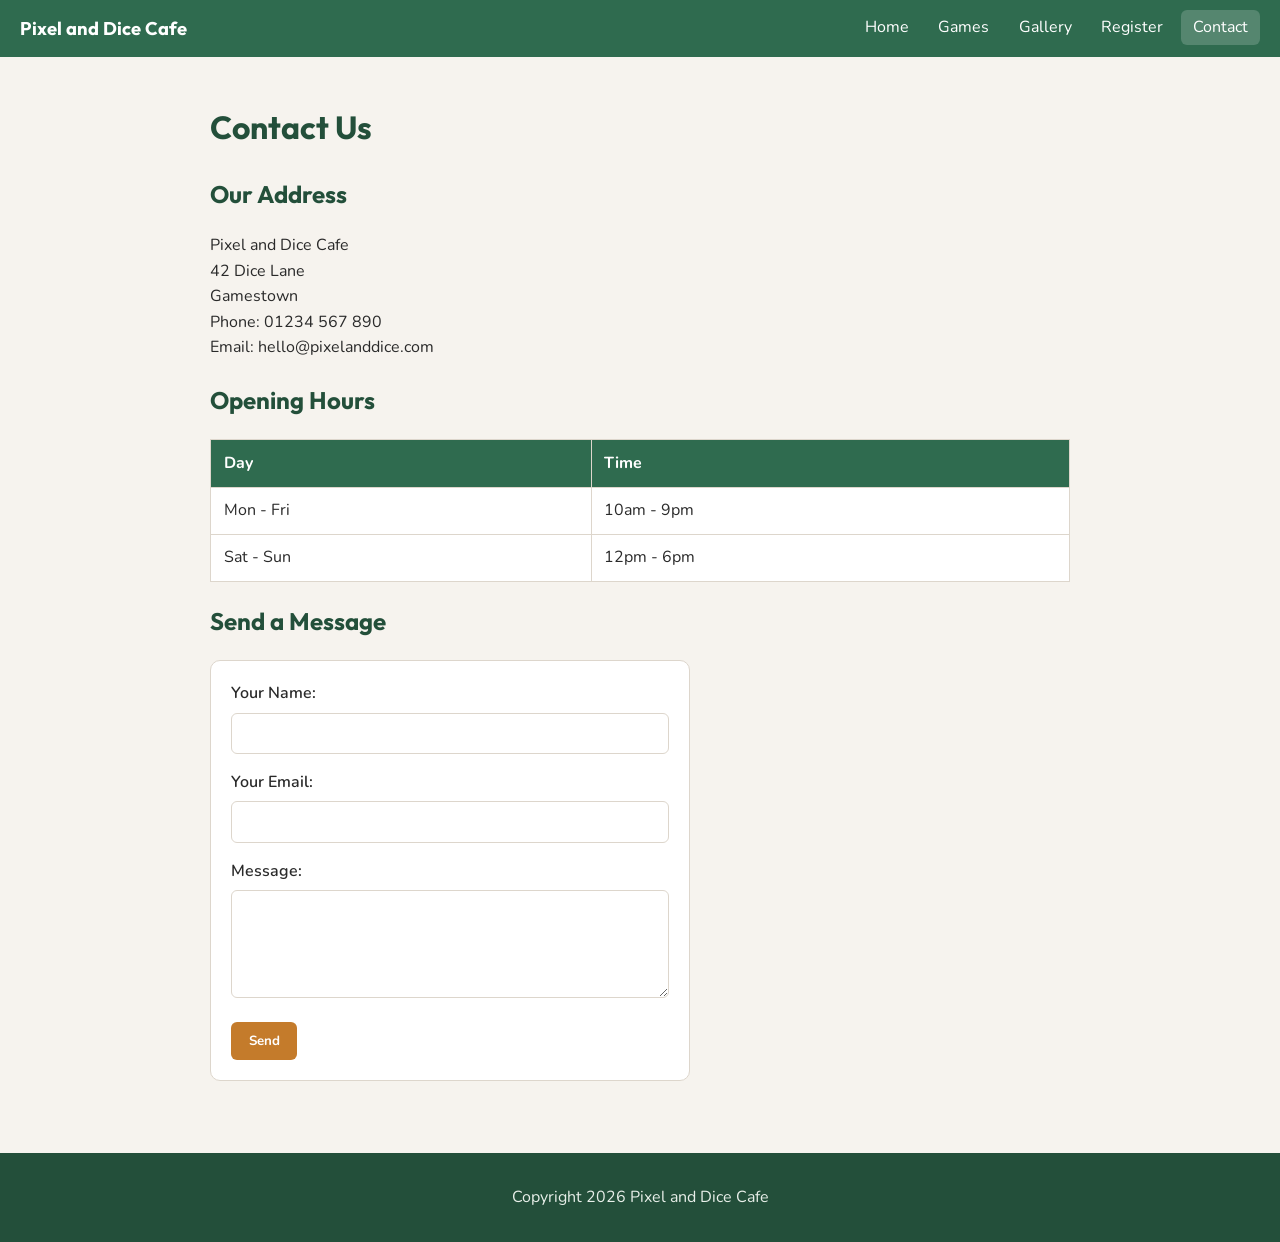
<file: contact.html>
<!DOCTYPE html>
<html lang="en">
<head>
    <meta charset="UTF-8">
    <meta name="viewport" content="width=device-width, initial-scale=1.0">
    <title>Pixel and Dice Cafe - Contact</title>
    <link rel="stylesheet" href="csslab.css">
</head>
<body>

    <nav class="nav">
        <a class="nav-brand" href="index.html">Pixel and Dice Cafe</a>
        <ul class="nav-links">
            <li><a href="index.html">Home</a></li>
            <li><a href="games.html">Games</a></li>
            <li><a href="gallery.html">Gallery</a></li>
            <li><a href="register.html">Register</a></li>
            <li><a class="active" href="contact.html">Contact</a></li>
        </ul>
    </nav>

    <main class="container">
        <h1>Contact Us</h1>

        <h2>Our Address</h2>
        <p>
            Pixel and Dice Cafe<br>
            42 Dice Lane<br>
            Gamestown<br>
            Phone: 01234 567 890<br>
            Email: hello@pixelanddice.com
        </p>

        <h2>Opening Hours</h2>
        <table>
            <tr>
                <th>Day</th>
                <th>Time</th>
            </tr>
            <tr>
                <td>Mon - Fri</td>
                <td>10am - 9pm</td>
            </tr>
            <tr>
                <td>Sat - Sun</td>
                <td>12pm - 6pm</td>
            </tr>
        </table>

        <h2>Send a Message</h2>
        <form>
            <div class="form-group">
                <label for="name">Your Name:</label>
                <input type="text" id="name" name="name">
            </div>

            <div class="form-group">
                <label for="email">Your Email:</label>
                <input type="email" id="email" name="email">
            </div>

            <div class="form-group">
                <label for="message">Message:</label>
                <textarea id="message" name="message" rows="4"></textarea>
            </div>

            <button class="btn" type="submit">Send</button>
        </form>
    </main>

    <footer class="footer">
        <p>Copyright 2026 Pixel and Dice Cafe</p>
    </footer>

</body>
</html>
</file>
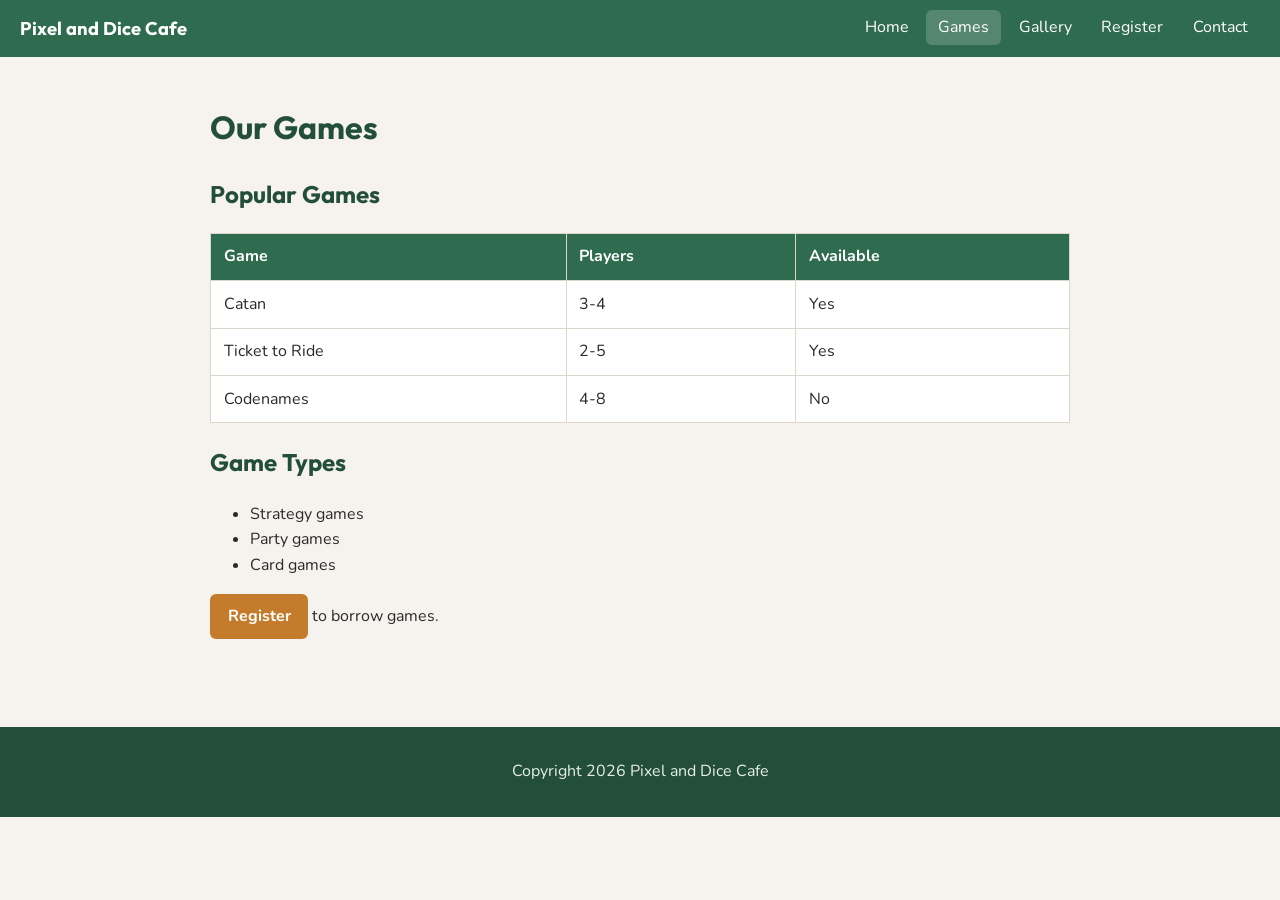
<file: games.html>
<!DOCTYPE html>
<html lang="en">
<head>
    <meta charset="UTF-8">
    <meta name="viewport" content="width=device-width, initial-scale=1.0">
    <title>Pixel and Dice Cafe - Games</title>
    <link rel="stylesheet" href="csslab.css">
</head>
<body>

    <nav class="nav">
        <a class="nav-brand" href="index.html">Pixel and Dice Cafe</a>
        <ul class="nav-links">
            <li><a href="index.html">Home</a></li>
            <li><a class="active" href="games.html">Games</a></li>
            <li><a href="gallery.html">Gallery</a></li>
            <li><a href="register.html">Register</a></li>
            <li><a href="contact.html">Contact</a></li>
        </ul>
    </nav>

    <main class="container">
        <h1>Our Games</h1>

        <h2>Popular Games</h2>
        <table>
            <tr>
                <th>Game</th>
                <th>Players</th>
                <th>Available</th>
            </tr>
            <tr>
                <td>Catan</td>
                <td>3-4</td>
                <td>Yes</td>
            </tr>
            <tr>
                <td>Ticket to Ride</td>
                <td>2-5</td>
                <td>Yes</td>
            </tr>
            <tr>
                <td>Codenames</td>
                <td>4-8</td>
                <td>No</td>
            </tr>
        </table>

        <h2>Game Types</h2>
        <ul>
            <li>Strategy games</li>
            <li>Party games</li>
            <li>Card games</li>
        </ul>

        <p><a class="btn" href="register.html">Register</a> to borrow games.</p>
    </main>

    <footer class="footer">
        <p>Copyright 2026 Pixel and Dice Cafe</p>
    </footer>

</body>
</html>
</file>
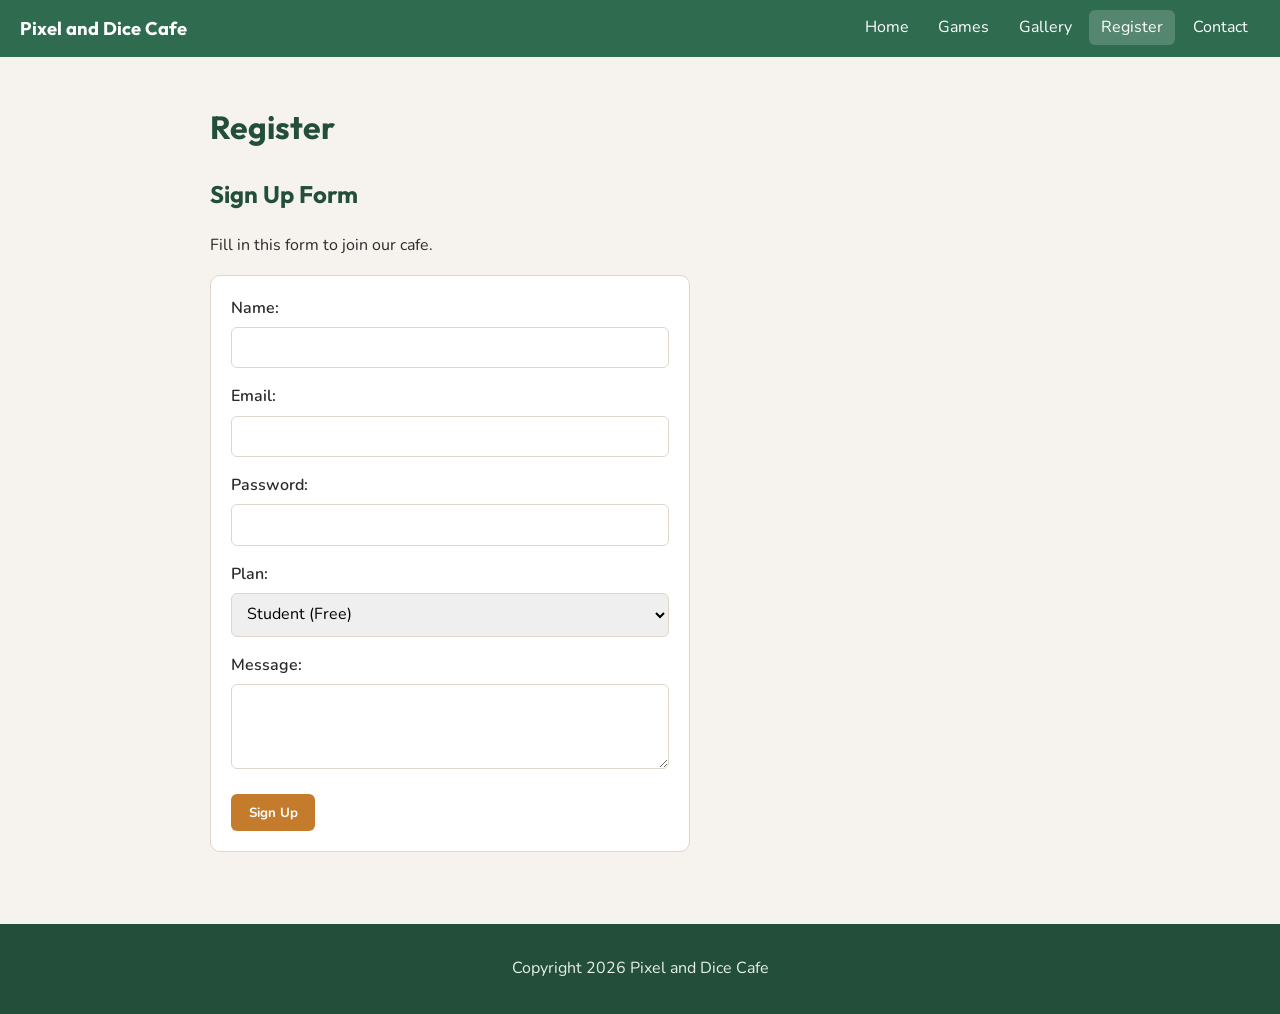
<file: register.html>
<!DOCTYPE html>
<html lang="en">
<head>
    <meta charset="UTF-8">
    <meta name="viewport" content="width=device-width, initial-scale=1.0">
    <title>Pixel and Dice Cafe - Register</title>
    <link rel="stylesheet" href="csslab.css">
</head>
<body>

    <nav class="nav">
        <a class="nav-brand" href="index.html">Pixel and Dice Cafe</a>
        <ul class="nav-links">
            <li><a href="index.html">Home</a></li>
            <li><a href="games.html">Games</a></li>
            <li><a href="gallery.html">Gallery</a></li>
            <li><a class="active" href="register.html">Register</a></li>
            <li><a href="contact.html">Contact</a></li>
        </ul>
    </nav>

    <main class="container">
        <h1>Register</h1>
        <h2>Sign Up Form</h2>
        <p>Fill in this form to join our cafe.</p>

        <form>
            <div class="form-group">
                <label for="name">Name:</label>
                <input type="text" id="name" name="name">
            </div>

            <div class="form-group">
                <label for="email">Email:</label>
                <input type="email" id="email" name="email">
            </div>

            <div class="form-group">
                <label for="password">Password:</label>
                <input type="password" id="password" name="password">
            </div>

            <div class="form-group">
                <label for="plan">Plan:</label>
                <select id="plan" name="plan">
                    <option>Student (Free)</option>
                    <option>Regular</option>
                </select>
            </div>

            <div class="form-group">
                <label for="message">Message:</label>
                <textarea id="message" name="message" rows="3"></textarea>
            </div>

            <button class="btn" type="submit">Sign Up</button>
        </form>
    </main>

    <footer class="footer">
        <p>Copyright 2026 Pixel and Dice Cafe</p>
    </footer>

</body>
</html>
</file>
<file: csslab.css>
/* Pixel & Dice Cafe — CSS Lab */

@import url("https://fonts.googleapis.com/css2?family=Nunito:wght@400;600;700&family=Outfit:wght@600;700&display=swap");

:root {
  --green: #2f6b4f;
  --green-dark: #234f3a;
  --accent: #c47b2b;
  --bg: #f6f3ee;
  --card: #ffffff;
  --text: #2a2a2a;
  --muted: #5c5c5c;
  --border: #ddd6cc;
}

* {
  box-sizing: border-box;
}

body {
  margin: 0;
  font-family: "Nunito", sans-serif;
  color: var(--text);
  background: var(--bg);
  line-height: 1.6;
}

h1, h2, h3 {
  font-family: "Outfit", sans-serif;
  color: var(--green-dark);
}

a {
  color: var(--green);
}

a:hover {
  color: var(--accent);
}

img {
  max-width: 100%;
  height: auto;
}

/* Navigation — Flexbox */
.nav {
  display: flex;
  justify-content: space-between;
  align-items: center;
  flex-wrap: wrap;
  gap: 0.75rem;
  background: var(--green);
  padding: 0.85rem 1.25rem;
}

.nav-brand {
  color: #fff;
  font-family: "Outfit", sans-serif;
  font-weight: 700;
  font-size: 1.15rem;
  text-decoration: none;
}

.nav-brand:hover {
  color: #ffe8c7;
}

.nav-links {
  display: flex;
  flex-wrap: wrap;
  gap: 0.35rem;
  list-style: none;
  margin: 0;
  padding: 0;
}

.nav-links a {
  color: #fff;
  text-decoration: none;
  padding: 0.4rem 0.75rem;
  border-radius: 6px;
  transition: background 0.2s ease;
}

.nav-links a:hover,
.nav-links a.active {
  background: rgba(255, 255, 255, 0.18);
  color: #fff;
}

.container {
  max-width: 900px;
  margin: 0 auto;
  padding: 1.5rem 1.25rem 2.5rem;
}

/* Buttons */
.btn {
  display: inline-block;
  background: var(--accent);
  color: #fff;
  text-decoration: none;
  border: none;
  padding: 0.6rem 1.1rem;
  border-radius: 6px;
  font-family: "Nunito", sans-serif;
  font-weight: 700;
  cursor: pointer;
  transition: background 0.2s ease, transform 0.2s ease;
}

.btn:hover {
  background: #a66522;
  color: #fff;
  transform: translateY(-1px);
}

/* Simple cards */
.card {
  background: var(--card);
  border: 1px solid var(--border);
  border-radius: 10px;
  padding: 1.1rem 1.2rem;
  margin-bottom: 1rem;
}

/* Tables */
table {
  width: 100%;
  border-collapse: collapse;
  background: var(--card);
  margin: 1rem 0;
}

th, td {
  border: 1px solid var(--border);
  padding: 0.65rem 0.8rem;
  text-align: left;
}

th {
  background: var(--green);
  color: #fff;
}

/* Forms */
form {
  background: var(--card);
  border: 1px solid var(--border);
  border-radius: 10px;
  padding: 1.25rem;
  max-width: 480px;
}

.form-group {
  margin-bottom: 1rem;
}

.form-group label {
  display: block;
  font-weight: 600;
  margin-bottom: 0.35rem;
}

.form-group input,
.form-group select,
.form-group textarea {
  width: 100%;
  padding: 0.55rem 0.7rem;
  border: 1px solid var(--border);
  border-radius: 6px;
  font-family: "Nunito", sans-serif;
  font-size: 1rem;
}

.form-group input:focus,
.form-group select:focus,
.form-group textarea:focus {
  outline: none;
  border-color: var(--green);
  box-shadow: 0 0 0 3px rgba(47, 107, 79, 0.15);
}

/* Gallery flip cards */
.gallery {
  display: flex;
  flex-wrap: wrap;
  gap: 1.25rem;
}

.flip-card {
  width: 260px;
  height: 200px;
  perspective: 1000px;
}

.flip-inner {
  position: relative;
  width: 100%;
  height: 100%;
  transition: transform 0.6s ease;
  transform-style: preserve-3d;
}

.flip-card:hover .flip-inner {
  transform: rotateY(180deg);
}

.flip-front,
.flip-back {
  position: absolute;
  width: 100%;
  height: 100%;
  backface-visibility: hidden;
  border-radius: 10px;
  overflow: hidden;
  border: 1px solid var(--border);
}

.flip-front img {
  width: 100%;
  height: 100%;
  object-fit: cover;
}

.flip-front .caption {
  position: absolute;
  left: 0;
  right: 0;
  bottom: 0;
  background: rgba(0, 0, 0, 0.55);
  color: #fff;
  padding: 0.45rem 0.7rem;
  font-size: 0.95rem;
}

.flip-back {
  background: var(--green);
  color: #fff;
  transform: rotateY(180deg);
  display: flex;
  align-items: center;
  justify-content: center;
  padding: 1rem;
  text-align: center;
}

.flip-back p {
  margin: 0;
  color: #fff;
}

/* Footer */
.footer {
  background: var(--green-dark);
  color: #e8efe9;
  text-align: center;
  padding: 1rem;
  margin-top: 2rem;
}

.footer a {
  color: #ffd89a;
}

/* Responsive */
@media (max-width: 600px) {
  .nav {
    flex-direction: column;
    align-items: flex-start;
  }

  .flip-card {
    width: 100%;
  }
}
</file>
